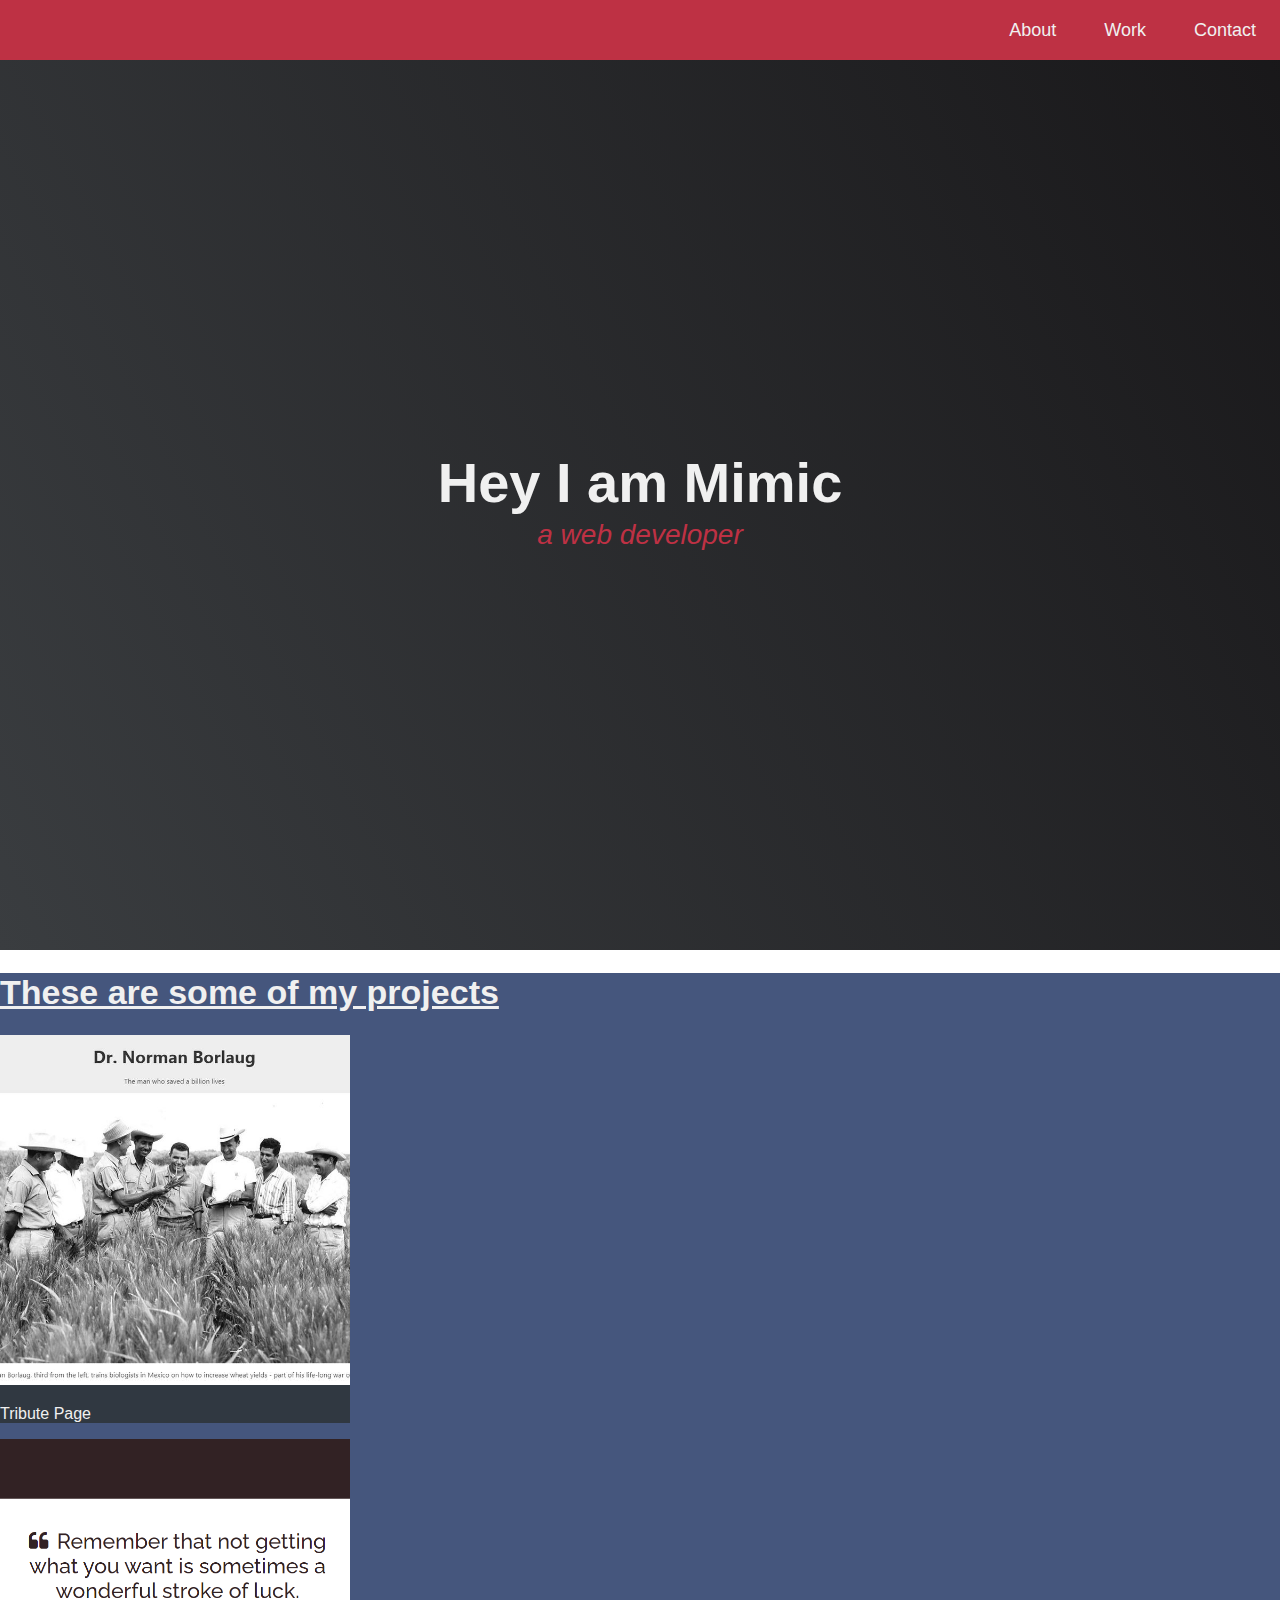
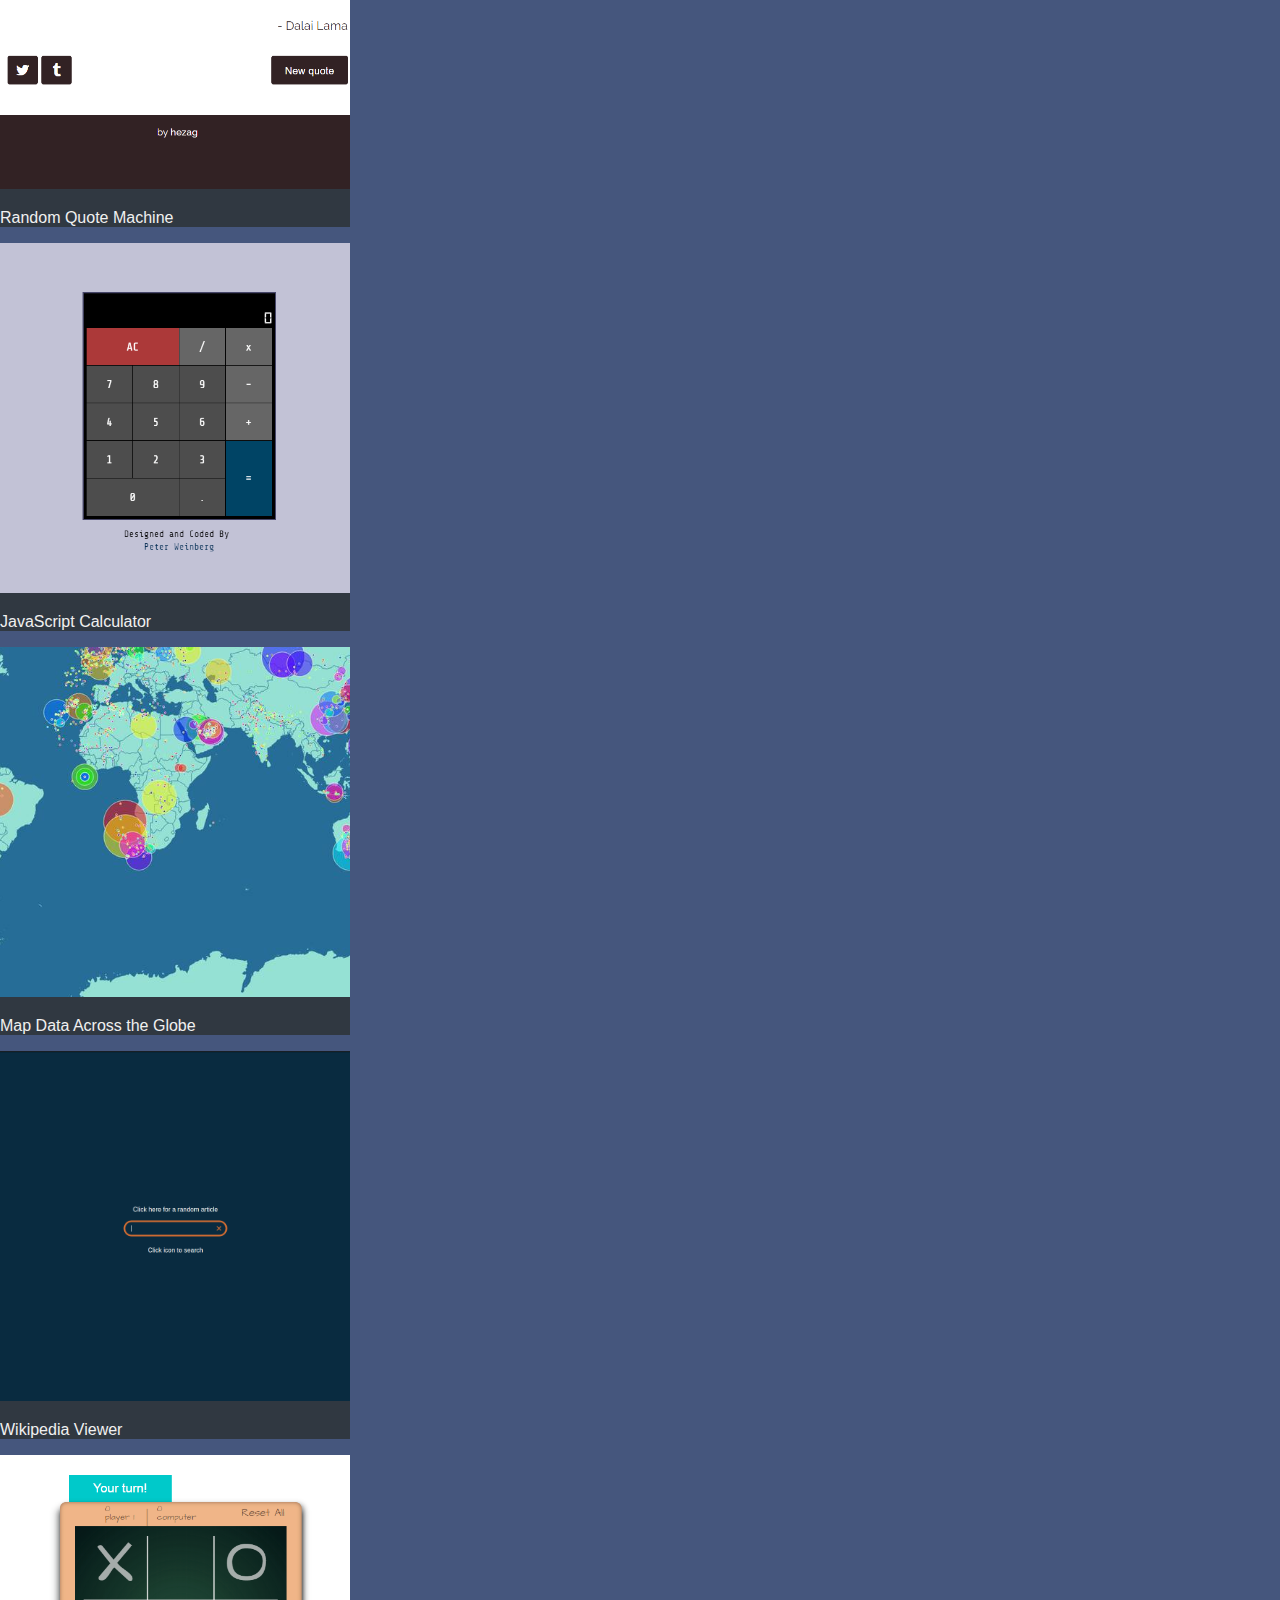
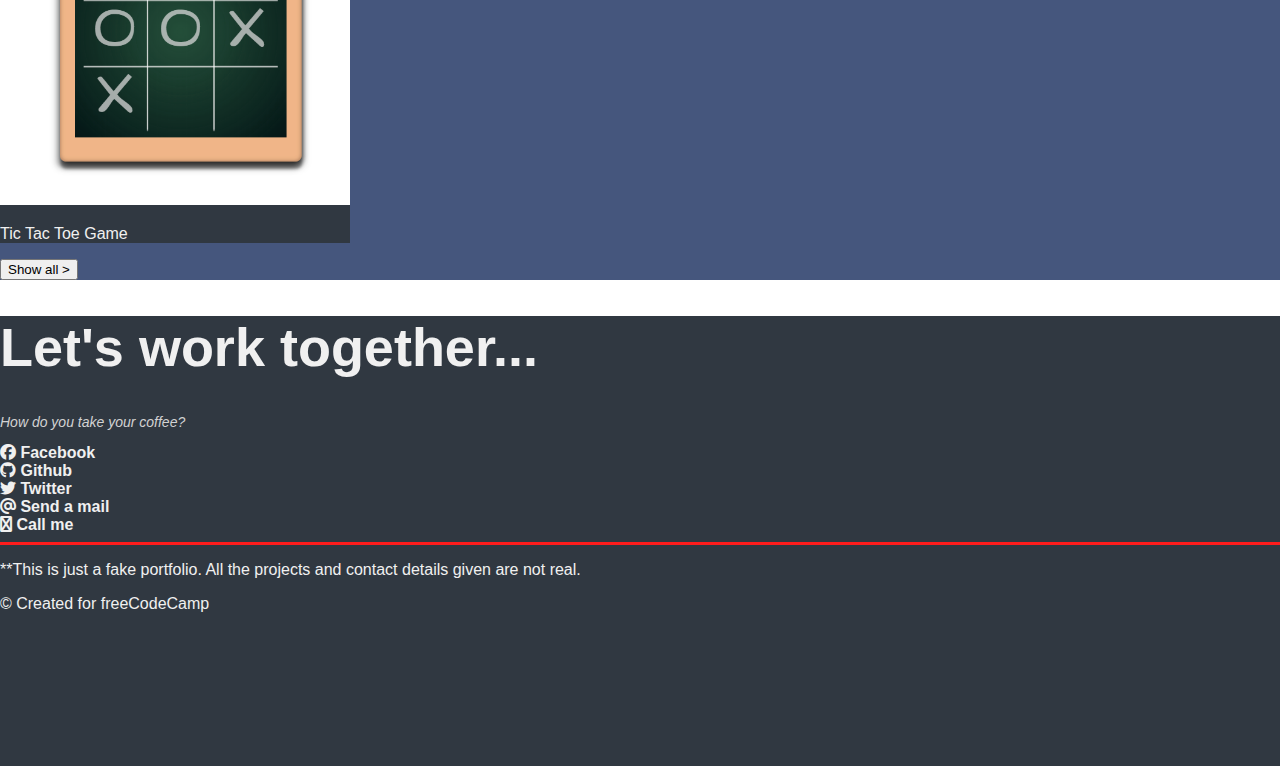
<file: personal-portfolio/index.html>
<!DOCTYPE html>
<html lang="en">
  <head>
    <meta charset="UTF-8" />
    <meta name="viewport" content="width=device-width, initial-scale=1.0" />
    <title>profile portfolio</title>
    <link
      href="https://cdn.jsdelivr.net/npm/bootstrap@5.3.7/dist/css/bootstrap.min.css"
      rel="stylesheet"
      integrity="sha384-LN+7fdVzj6u52u30Kp6M/trliBMCMKTyK833zpbD+pXdCLuTusPj697FH4R/5mcr"
      crossorigin="anonymous"
    />
    <link rel="stylesheet" href="styles.css" />
    <link
      rel="stylesheet"
      href="https://cdnjs.cloudflare.com/ajax/libs/font-awesome/6.7.2/css/all.min.css"
    />
  </head>
  <body>
    <nav id="navbar">
      <ul class="nav-list">
        <li><a href="#welcome-section" class="nav-link">About</a></li>
        <li><a href="#projects" class="nav-link">Work</a></li>
        <li><a href="#portfolio" class="nav-link">Contact</a></li>
      </ul>
    </nav>
    <section id="welcome-section">
      <h1>Hey I am Mimic</h1>
      <p>a web developer</p>
    </section>
    <section id="projects" class="text-center pt-5">
      <div class="container project-sec">
        <h1>These are some of my projects</h1>
        <div class="row gy-5 mt-3">
          <div class="col-md-6 col-lg-4">
            <div class="card project-tile">
              <a href="https://codepen.io/freeCodeCamp/full/zNqgVx">
                <img
                  src="imgs/tribute.jpg"
                  class="card-img-top img-fluid"
                  alt="..."
                />
                <div class="card-body">
                  <p class="card-text">Tribute Page</p>
                </div>
              </a>
            </div>
          </div>
          <div class="col-md-6 col-lg-4">
            <div class="card project-tile">
              <a href="https://codepen.io/freeCodeCamp/full/qRZeGZ">
                <img
                  src="imgs/random-quote-machine.webp"
                  class="card-img-top img-fluid"
                  alt="..."
                />
                <div class="card-body">
                  <p class="card-text">Random Quote Machine</p>
                </div>
              </a>
            </div>
          </div>
          <div class="col-md-6 col-lg-4">
            <div class="card project-tile">
              <a href="https://codepen.io/freeCodeCamp/full/wgGVVX">
                <img
                  src="imgs/calc.webp"
                  class="card-img-top img-fluid"
                  alt="..."
                />
                <div class="card-body">
                  <p class="card-text">JavaScript Calculator</p>
                </div>
              </a>
            </div>
          </div>
          <div class="col-md-6 col-lg-4">
            <div class="card project-tile">
              <a href="https://codepen.io/freeCodeCamp/full/mVEJag">
                <img
                  src="imgs/map.jpg"
                  class="card-img-top img-fluid"
                  alt="..."
                />
                <div class="card-body">
                  <p class="card-text">Map Data Across the Globe</p>
                </div>
              </a>
            </div>
          </div>
          <div class="col-md-6 col-lg-4">
            <div class="card project-tile">
              <a href="https://codepen.io/freeCodeCamp/full/wGqEga">
                <img
                  src="imgs/wiki.webp"
                  class="card-img-top img-fluid"
                  alt="..."
                />
                <div class="card-body">
                  <p class="card-text">Wikipedia Viewer</p>
                </div>
              </a>
            </div>
          </div>
          <div class="col-md-6 col-lg-4">
            <div class="card project-tile">
              <a href="https://codepen.io/freeCodeCamp/full/KzXQgy">
                <img
                  src="imgs/tic-tac-toe.png"
                  class="card-img-top img-fluid"
                  alt="..."
                />
                <div class="card-body">
                  <p class="card-text">Tic Tac Toe Game</p>
                </div>
              </a>
            </div>
          </div>
        </div>
        <button type="button" class="btn btn-dark mt-4 mb-4 pe-4 ps-4">
          Show all >
        </button>
      </div>
    </section>
    <section class="sec4 text-center pt-5" id="portfolio">
      <div class="container profile-sec">
        <h1>Let's work together...</h1>
        <p>How do you take your coffee?</p>
        <div class="row mt-5 profile justify-content-center">
          <div class="col-lg-2 col-md-4">
            <a id="profile-link" href="" target="_blank">
              <i class="fab fa-facebook"></i> Facebook</a
            >
          </div>
          <div class="col-lg-2 col-md-4">
            <a
              id="profile-link"
              href="https://github.com/EbramAyman10"
              target="_blank"
              ><i class="fab fa-github"></i> Github</a
            >
          </div>
          <div class="col-lg-2 col-md-4">
            <i class="fab fa-twitter"></i>
            <a id="profile-link" href="" target="_blank">Twitter</a>
          </div>
          <div class="col-lg-2 col-md-4">
            <i class="fab fa-at"></i
            ><a id="profile-link" href="" target="_blank"> Send a mail</a>
          </div>
          <div class="col-lg-2 col-md-4">
            <i class="fab fa-mobile"></i>
            <a id="profile-link" href="" target="_blank">Call me</a>
          </div>
        </div>
      </div>
      <hr class="line mt-5" />
      <div class="container">
        <div class="row">
          <div class="col-md-12 col-lg-6">
            <p>
              **This is just a fake portfolio. All the projects and contact
              details given are not real.
            </p>
          </div>
          <div class="col-md-12 col-lg-6">© Created for freeCodeCamp</div>
        </div>
      </div>
    </section>
  </body>
</html>
</file>
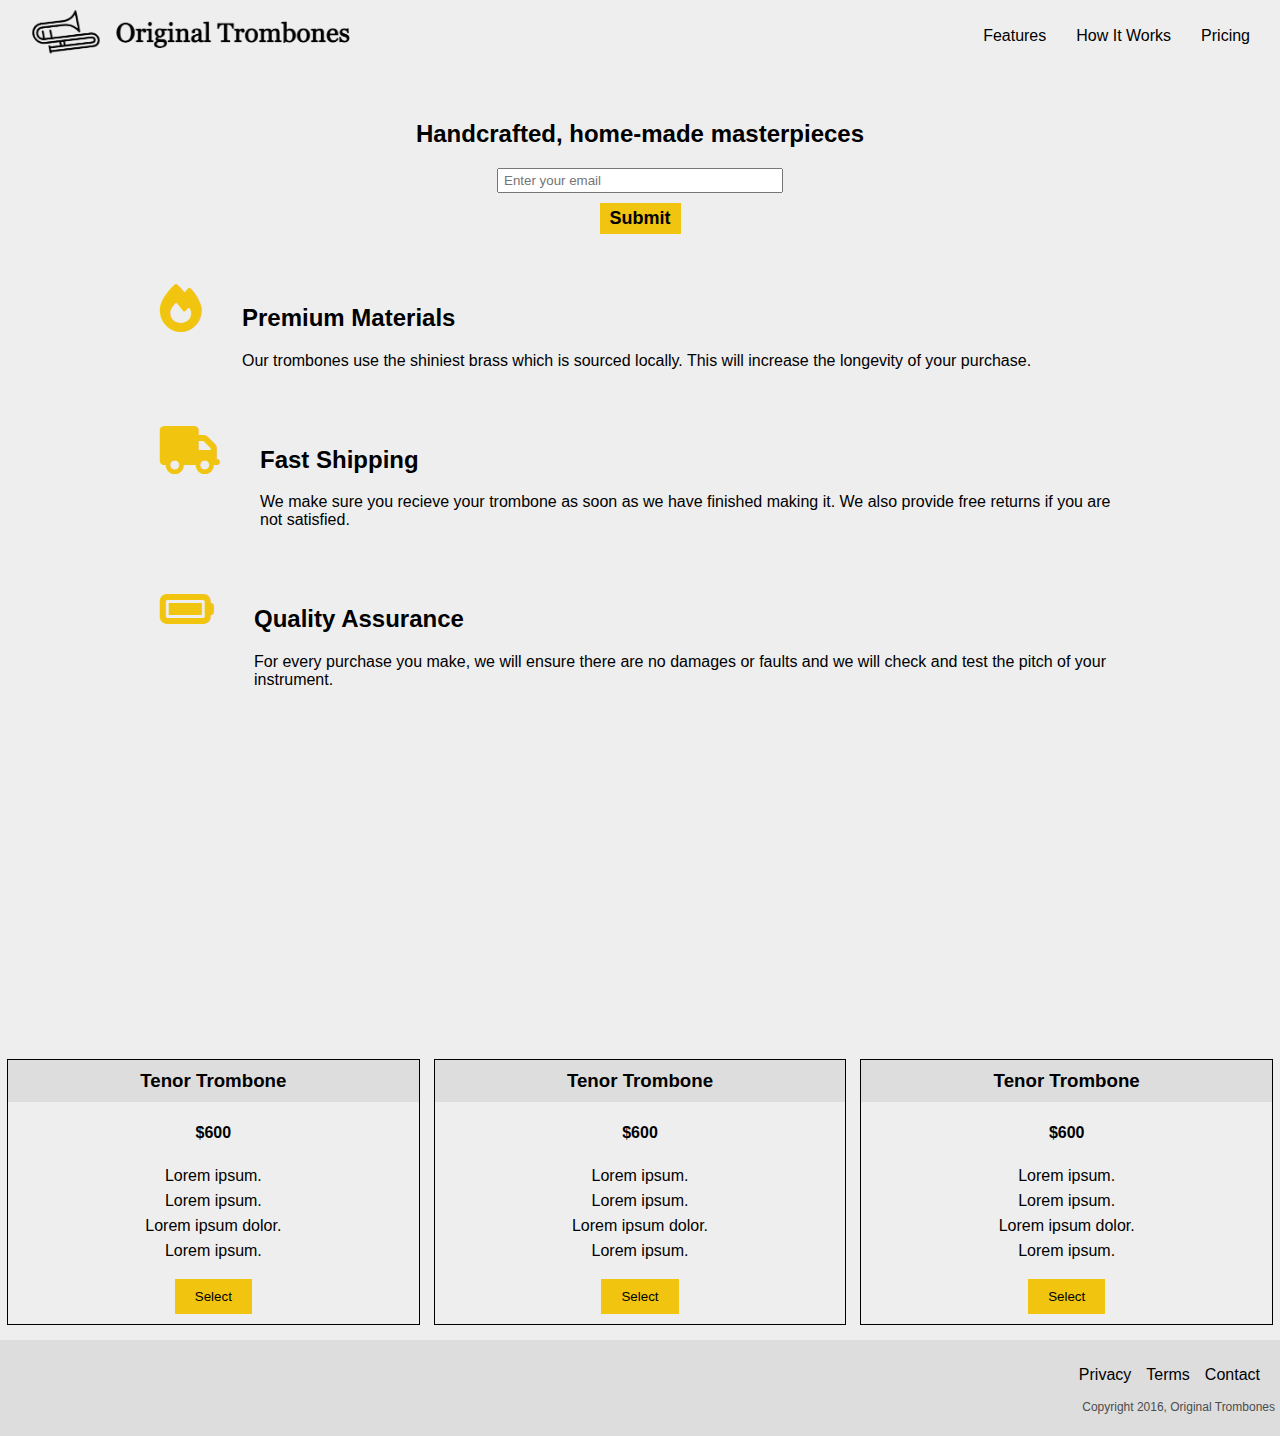
<file: Product Landing/index.html>
<!DOCTYPE html>
<html lang="en">
  <head>
    <meta charset="UTF-8" />
    <meta name="viewport" content="width=device-width, initial-scale=1.0" />
    <title>Product Landing</title>
    <link rel="stylesheet" href="styles.css" />
    <link
      rel="stylesheet"
      href="https://cdnjs.cloudflare.com/ajax/libs/font-awesome/6.7.2/css/all.min.css"
    />
  </head>
  <body>
    <header id="header">
      <div class="logo">
        <img id="header-img" src="img/product-landing-page-logo.webp" alt="" />
      </div>
      <nav id="nav-bar">
        <ul class="nav-list">
          <li><a class="nav-link" href="#Features">Features</a></li>
          <li><a class="nav-link" href="#How">How It Works</a></li>
          <li><a class="nav-link" href="#Pricing">Pricing</a></li>
        </ul>
      </nav>
    </header>
    <div class="section1">
      <h2>Handcrafted, home-made masterpieces</h2>
      <form action="https://www.freecodecamp.com/email-submit" id="form">
        <input
          type="email"
          name="email"
          id="email"
          placeholder="Enter your email"
        />
        <input type="submit" name="submit" id="submit" />
      </form>
    </div>
    <div class="section2" id="Features">
      <div class="Feature">
        <div class="header-logo"><i class="fa fa-3x fa-fire"></i></div>
        <div class="title">
          <h2>Premium Materials</h2>
          <p>
            Our trombones use the shiniest brass which is sourced locally. This
            will increase the longevity of your purchase.
          </p>
        </div>
      </div>
      <div class="Feature">
        <div class="header-logo"><i class="fa fa-3x fa-truck"></i></div>
        <div class="title">
          <h2>Fast Shipping</h2>
          <p>
            We make sure you recieve your trombone as soon as we have finished
            making it. We also provide free returns if you are not satisfied.
          </p>
        </div>
      </div>
      <div class="Feature">
        <div class="header-logo"><i class="fa fa-3x fa-battery-full"></i></div>
        <div class="title">
          <h2>Quality Assurance</h2>
          <p>
            For every purchase you make, we will ensure there are no damages or
            faults and we will check and test the pitch of your instrument.
          </p>
        </div>
      </div>
    </div>
    <div class="section3" id="How">
      <iframe
        id="video"
        src="https://youtu.be/y8Yv4pnO7qc"
        frameborder="0"
        width="620"
        height="315"
      ></iframe>
    </div>
    <div class="section4" id="Pricing">
      <div class="card">
        <div class="card-title"><h3>Tenor Trombone</h3></div>
        <div class="price"><h4>$600</h4></div>
        <div class="list">
          <ul>
            <li class="list-items">Lorem ipsum.</li>
            <li class="list-items">Lorem ipsum.</li>
            <li class="list-items">Lorem ipsum dolor.</li>
            <li class="list-items">Lorem ipsum.</li>
          </ul>
        </div>
        <div class="button"><button>Select</button></div>
      </div>
      <div class="card">
        <div class="card-title"><h3>Tenor Trombone</h3></div>
        <div class="price"><h4>$600</h4></div>
        <div class="list">
          <ul>
            <li class="list-items">Lorem ipsum.</li>
            <li class="list-items">Lorem ipsum.</li>
            <li class="list-items">Lorem ipsum dolor.</li>
            <li class="list-items">Lorem ipsum.</li>
          </ul>
        </div>
        <div class="button"><button>Select</button></div>
      </div>
      <div class="card">
        <div class="card-title"><h3>Tenor Trombone</h3></div>
        <div class="price"><h4>$600</h4></div>
        <div class="list">
          <ul>
            <li class="list-items">Lorem ipsum.</li>
            <li class="list-items">Lorem ipsum.</li>
            <li class="list-items">Lorem ipsum dolor.</li>
            <li class="list-items">Lorem ipsum.</li>
          </ul>
        </div>
        <div class="button"><button>Select</button></div>
      </div>
    </div>
    <footer class="footer">
      <ul>
        <li>Privacy</li>
        <li>Terms</li>
        <li>Contact</li>
      </ul>
      <p>Copyright 2016, Original Trombones</p>
    </footer>
  </body>
</html>
</file>
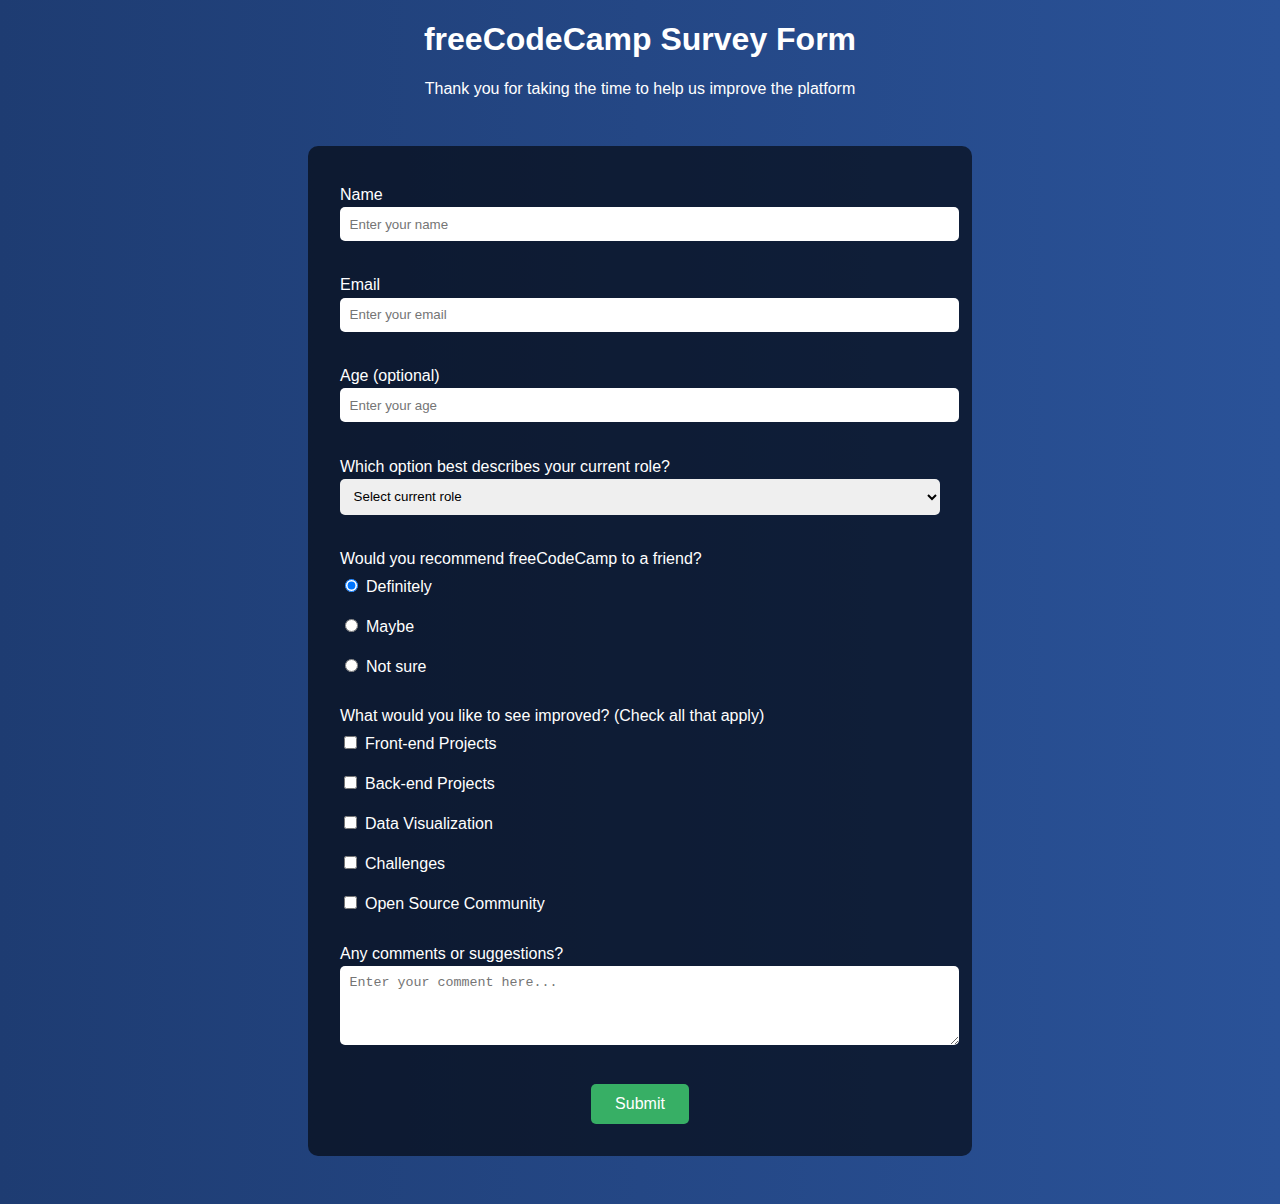
<file: survey form/index.html>
<!DOCTYPE html>
<html lang="en">
  <head>
    <meta charset="UTF-8" />
    <meta name="viewport" content="width=device-width, initial-scale=1.0" />
    <title>Survey</title>
    <link rel="stylesheet" href="index.css" />
  </head>
  <body>
    <h1 id="title">freeCodeCamp Survey Form</h1>
    <p id="description">
      Thank you for taking the time to help us improve the platform
    </p>

    <form id="survey-form">
      <div class="form-group">
        <label id="name-label" for="name">Name</label>
        <input
          type="text"
          id="name"
          name="name"
          placeholder="Enter your name"
          required
        />
      </div>

      <div class="form-group">
        <label id="email-label" for="email">Email</label>
        <input
          type="email"
          id="email"
          name="email"
          placeholder="Enter your email"
          required
        />
      </div>

      <div class="form-group">
        <label id="number-label" for="number">Age (optional)</label>
        <input
          type="number"
          id="number"
          name="age"
          min="10"
          max="99"
          placeholder="Enter your age"
        />
      </div>

      <div class="form-group">
        <label for="dropdown"
          >Which option best describes your current role?</label
        >
        <select id="dropdown" name="role" required>
          <option disabled selected value>Select current role</option>
          <option value="student">Student</option>
          <option value="job">Full Time Job</option>
          <option value="learner">Full Time Learner</option>
          <option value="preferNo">Prefer not to say</option>
          <option value="other">Other</option>
        </select>
      </div>

      <div class="form-group">
        <label>Would you recommend freeCodeCamp to a friend?</label>
        <label
          ><input
            type="radio"
            name="recommend"
            value="definitely"
            checked
          />Definitely</label
        >
        <label
          ><input type="radio" name="recommend" value="maybe" />Maybe</label
        >
        <label
          ><input type="radio" name="recommend" value="notSure" />Not
          sure</label
        >
      </div>

      <div class="form-group">
        <label
          >What would you like to see improved? (Check all that apply)</label
        >
        <label
          ><input type="checkbox" name="improve" value="front-end" />Front-end
          Projects</label
        >
        <label
          ><input type="checkbox" name="improve" value="back-end" />Back-end
          Projects</label
        >
        <label
          ><input type="checkbox" name="improve" value="data-viz" />Data
          Visualization</label
        >
        <label
          ><input
            type="checkbox"
            name="improve"
            value="challenges"
          />Challenges</label
        >
        <label
          ><input type="checkbox" name="improve" value="open-source" />Open
          Source Community</label
        >
      </div>

      <div class="form-group">
        <label for="comments">Any comments or suggestions?</label>
        <textarea
          id="comments"
          name="comment"
          rows="4"
          placeholder="Enter your comment here..."
        ></textarea>
      </div>

      <button type="submit" id="submit">Submit</button>
    </form>
  </body>
</html>
</file>
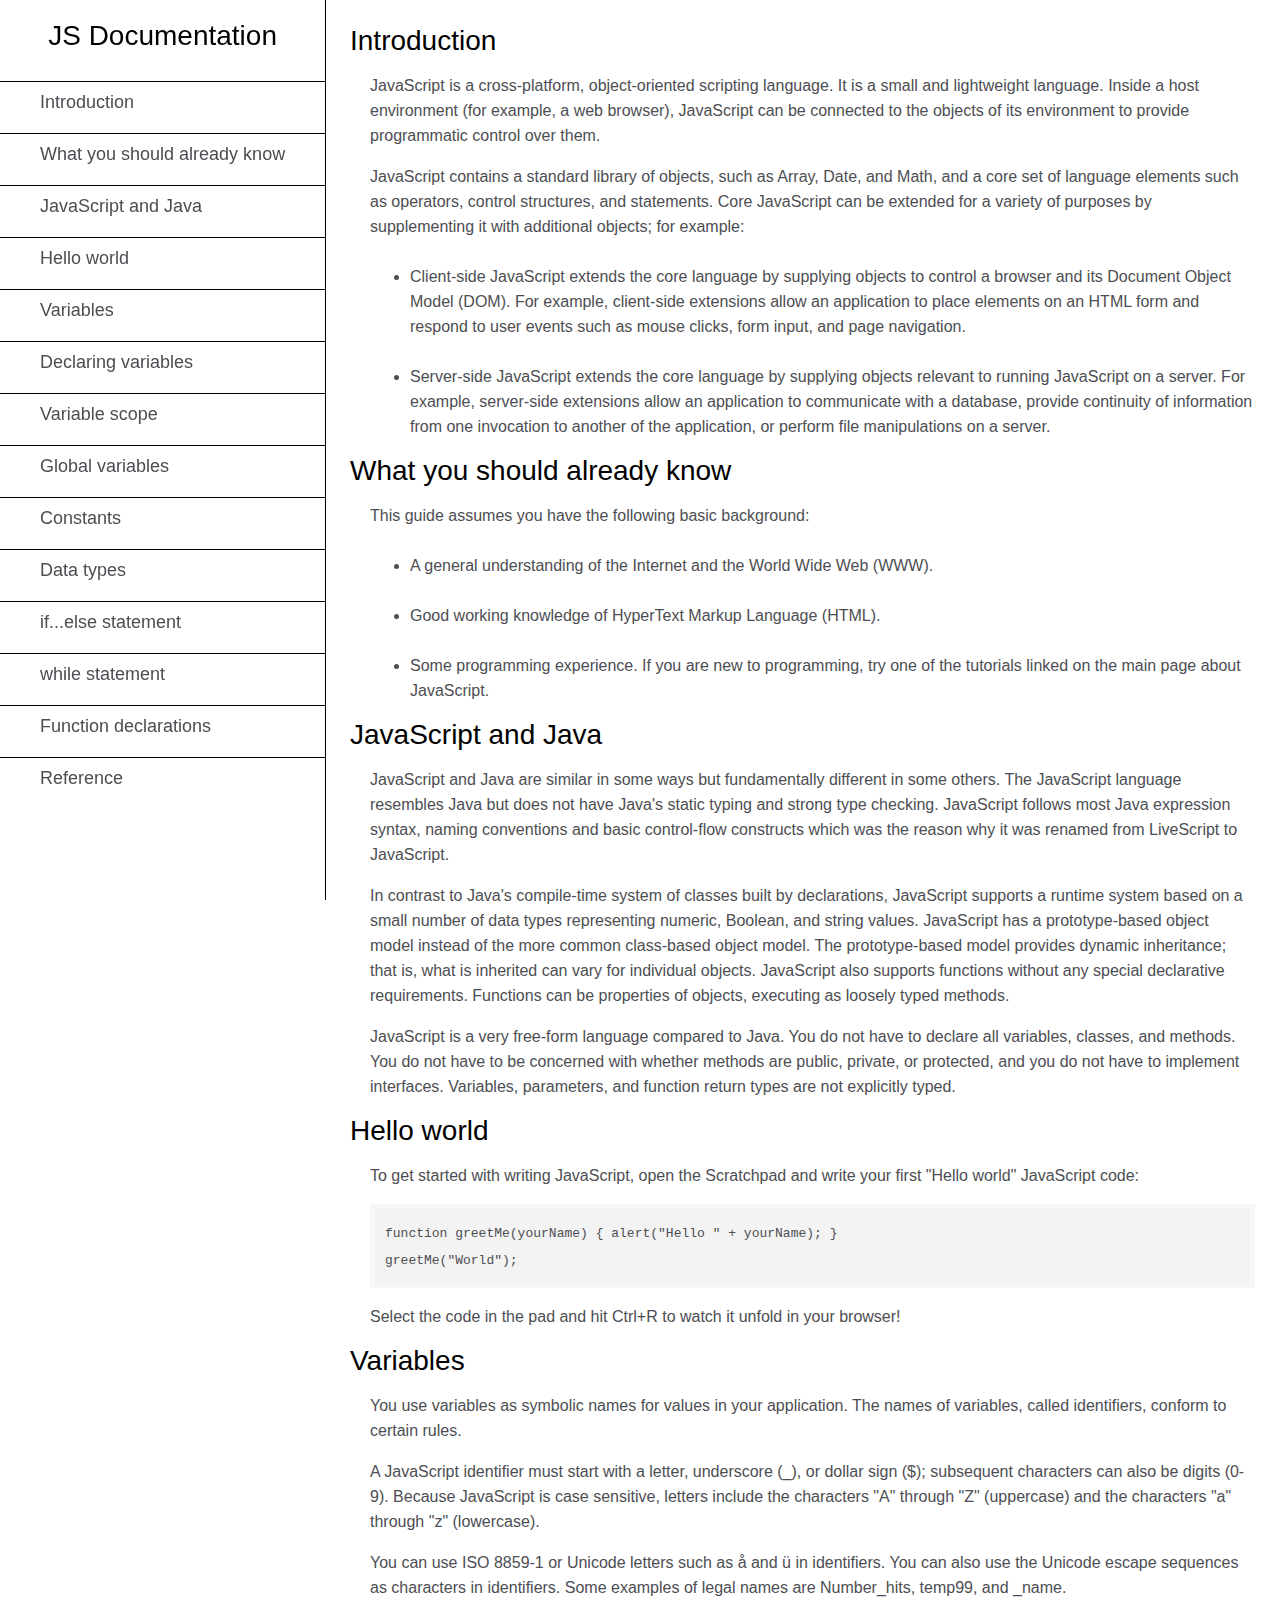
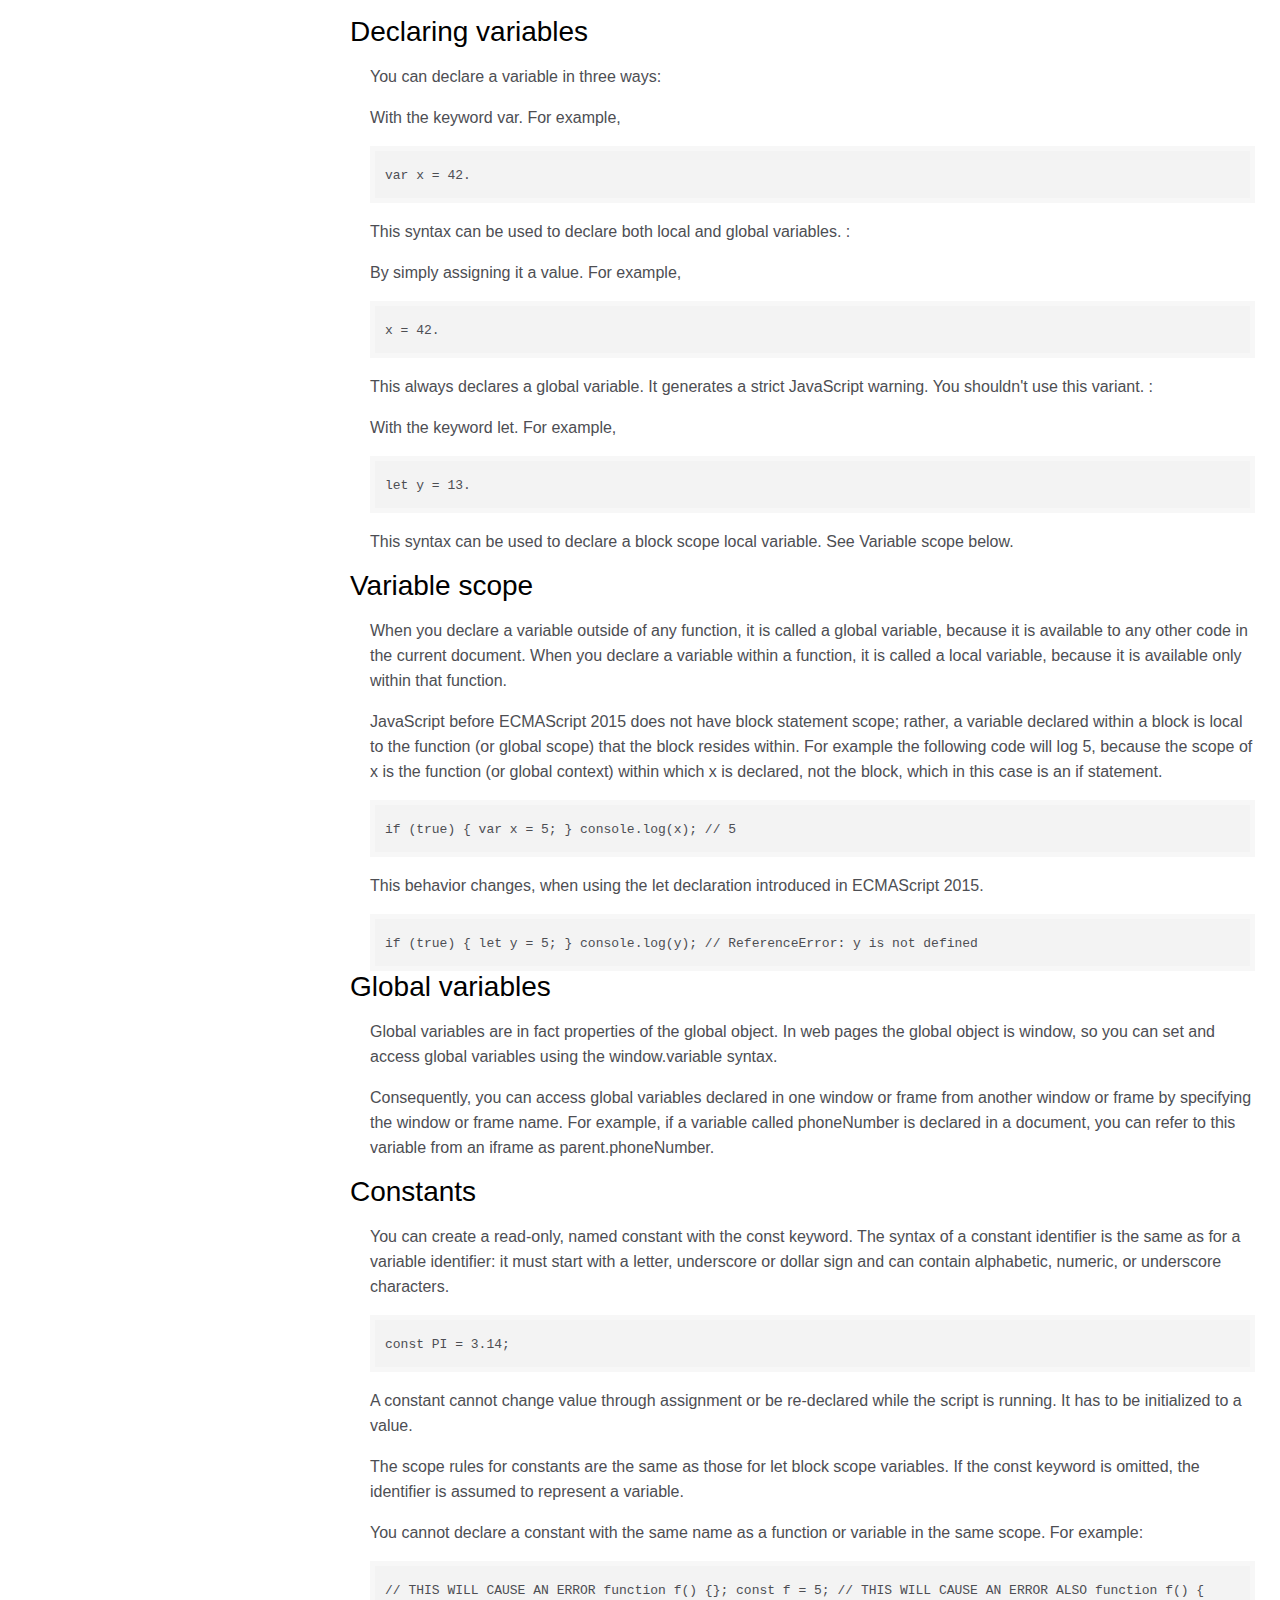
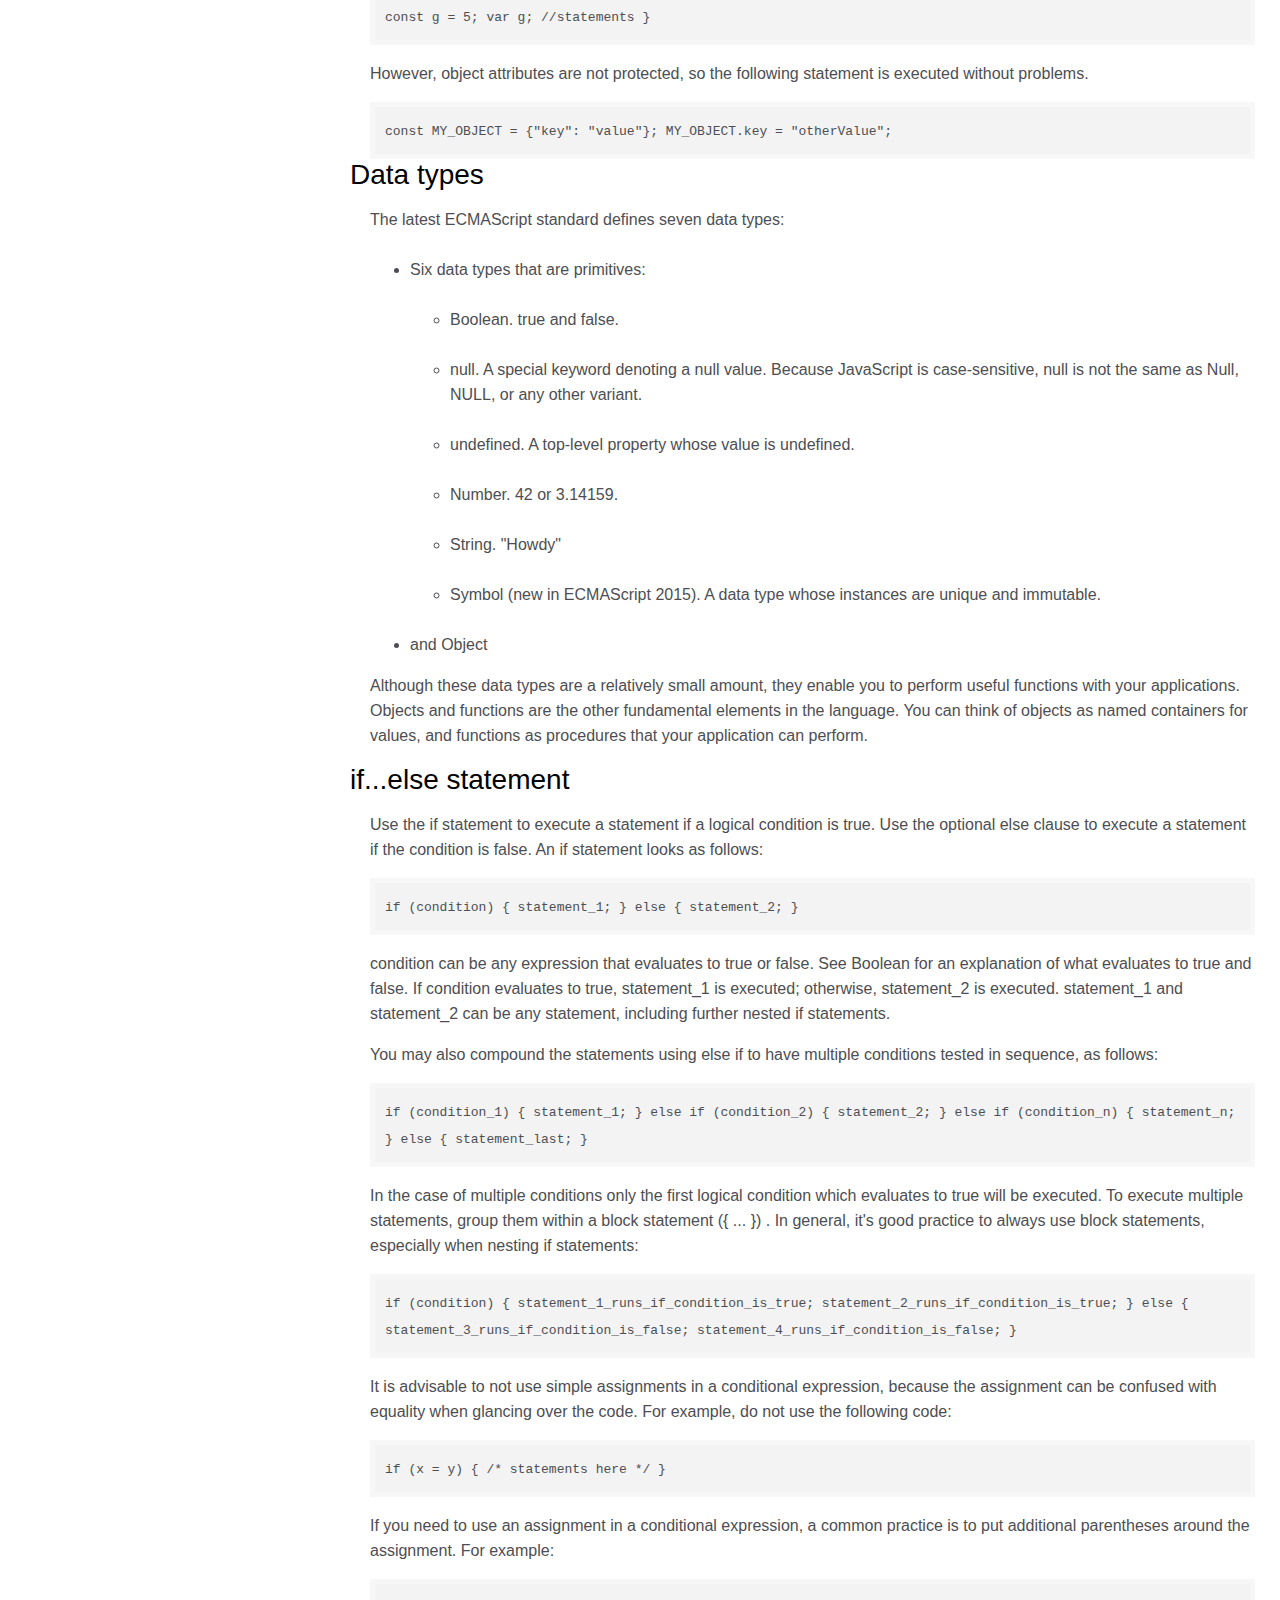
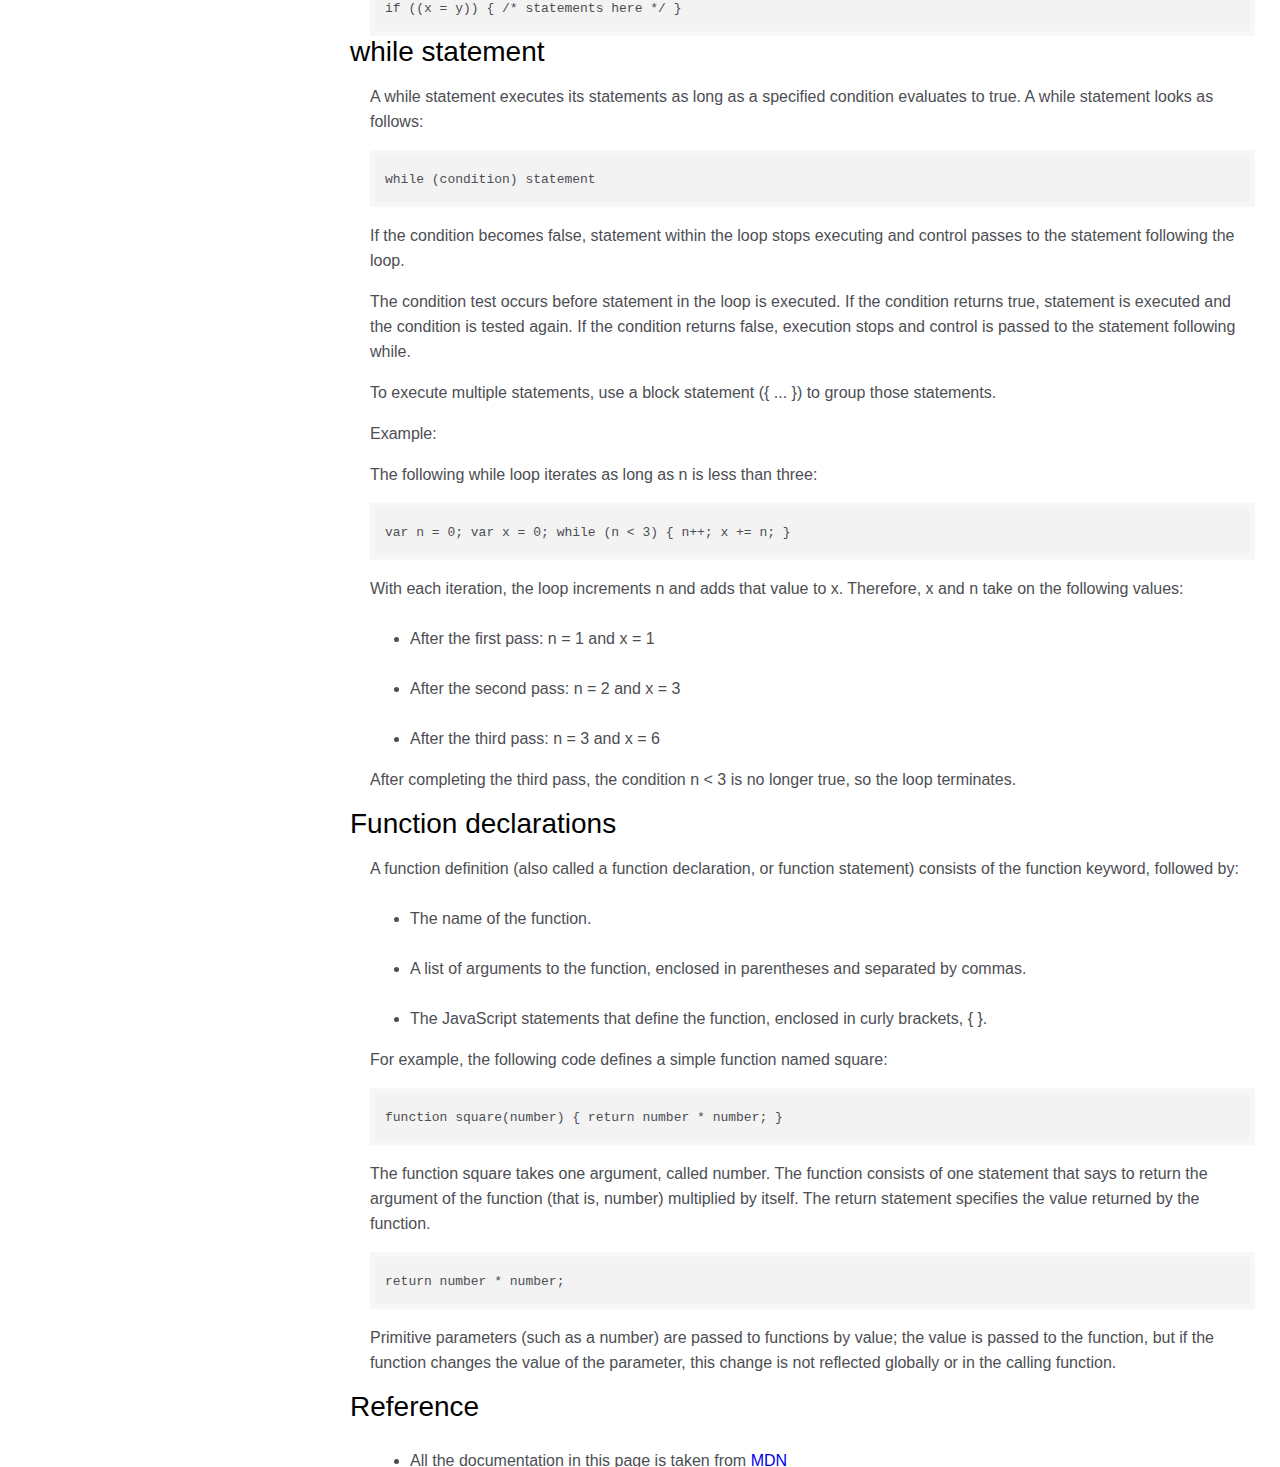
<file: Technical documentation/index.html>
<!DOCTYPE html>
<html lang="en">
  <head>
    <meta charset="UTF-8" />
    <meta name="viewport" content="width=device-width, initial-scale=1.0" />
    <title>Technical documentation</title>
    <link rel="stylesheet" href="styles.css" />
  </head>
  <body>
    <nav id="navbar">
      <header>JS Documentation</header>
      <ul>
        <li><a class="nav-link" href="#Introduction">Introduction</a></li>
        <li>
          <a class="nav-link" href="#What_you_should_already_know"
            >What you should already know</a
          >
        </li>
        <li>
          <a class="nav-link" href="#JavaScript_and_Java"
            >JavaScript and Java</a
          >
        </li>
        <li><a class="nav-link" href="#Hello_world">Hello world</a></li>
        <li><a class="nav-link" href="#Variables">Variables</a></li>
        <li>
          <a class="nav-link" href="#Declaring_variables"
            >Declaring variables</a
          >
        </li>
        <li><a class="nav-link" href="#Variable_scope">Variable scope</a></li>
        <li>
          <a class="nav-link" href="#Global_variables">Global variables</a>
        </li>
        <li><a class="nav-link" href="#Constants">Constants</a></li>
        <li><a class="nav-link" href="#Data_types">Data types</a></li>
        <li>
          <a class="nav-link" href="#if...else_statement"
            >if...else statement</a
          >
        </li>
        <li><a class="nav-link" href="#while_statement">while statement</a></li>
        <li>
          <a class="nav-link" href="#Function_declarations"
            >Function declarations</a
          >
        </li>
        <li><a class="nav-link" href="#Reference">Reference</a></li>
      </ul>
    </nav>
    <main id="main-doc">
      <section class="main-section" id="Introduction">
        <header>Introduction</header>
        <article>
          <p>
            JavaScript is a cross-platform, object-oriented scripting language.
            It is a small and lightweight language. Inside a host environment
            (for example, a web browser), JavaScript can be connected to the
            objects of its environment to provide programmatic control over
            them.
          </p>
          <p>
            JavaScript contains a standard library of objects, such as Array,
            Date, and Math, and a core set of language elements such as
            operators, control structures, and statements. Core JavaScript can
            be extended for a variety of purposes by supplementing it with
            additional objects; for example:
          </p>
          <ul>
            <li>
              Client-side JavaScript extends the core language by supplying
              objects to control a browser and its Document Object Model (DOM).
              For example, client-side extensions allow an application to place
              elements on an HTML form and respond to user events such as mouse
              clicks, form input, and page navigation.
            </li>
            <li>
              Server-side JavaScript extends the core language by supplying
              objects relevant to running JavaScript on a server. For example,
              server-side extensions allow an application to communicate with a
              database, provide continuity of information from one invocation to
              another of the application, or perform file manipulations on a
              server.
            </li>
          </ul>
        </article>
      </section>
      <section class="main-section" id="What_you_should_already_know">
        <header>What you should already know</header>
        <article>
          <p>This guide assumes you have the following basic background:</p>
          <ul>
            <li>
              A general understanding of the Internet and the World Wide Web
              (WWW).
            </li>
            <li>Good working knowledge of HyperText Markup Language (HTML).</li>
            <li>
              Some programming experience. If you are new to programming, try
              one of the tutorials linked on the main page about JavaScript.
            </li>
          </ul>
        </article>
      </section>
      <section class="main-section" id="JavaScript_and_Java">
        <header>JavaScript and Java</header>
        <article>
          <p>
            JavaScript and Java are similar in some ways but fundamentally
            different in some others. The JavaScript language resembles Java but
            does not have Java's static typing and strong type checking.
            JavaScript follows most Java expression syntax, naming conventions
            and basic control-flow constructs which was the reason why it was
            renamed from LiveScript to JavaScript.
          </p>
          <p>
            In contrast to Java's compile-time system of classes built by
            declarations, JavaScript supports a runtime system based on a small
            number of data types representing numeric, Boolean, and string
            values. JavaScript has a prototype-based object model instead of the
            more common class-based object model. The prototype-based model
            provides dynamic inheritance; that is, what is inherited can vary
            for individual objects. JavaScript also supports functions without
            any special declarative requirements. Functions can be properties of
            objects, executing as loosely typed methods.
          </p>
          <p>
            JavaScript is a very free-form language compared to Java. You do not
            have to declare all variables, classes, and methods. You do not have
            to be concerned with whether methods are public, private, or
            protected, and you do not have to implement interfaces. Variables,
            parameters, and function return types are not explicitly typed.
          </p>
        </article>
      </section>
      <section class="main-section" id="Hello_world">
        <header>Hello world</header>
        <article>
          <p>
            To get started with writing JavaScript, open the Scratchpad and
            write your first "Hello world" JavaScript code:
          </p>
          <div class="code">
            <code
              >function greetMe(yourName) { alert("Hello " + yourName); }
              <br />
              greetMe("World");
            </code>
          </div>
          <p>
            Select the code in the pad and hit Ctrl+R to watch it unfold in your
            browser!
          </p>
        </article>
      </section>
      <section class="main-section" id="Variables">
        <header>Variables</header>
        <article>
          <p>
            You use variables as symbolic names for values in your application.
            The names of variables, called identifiers, conform to certain
            rules.
          </p>
          <p>
            A JavaScript identifier must start with a letter, underscore (_), or
            dollar sign ($); subsequent characters can also be digits (0-9).
            Because JavaScript is case sensitive, letters include the characters
            "A" through "Z" (uppercase) and the characters "a" through "z"
            (lowercase).
          </p>
          <p>
            You can use ISO 8859-1 or Unicode letters such as å and ü in
            identifiers. You can also use the Unicode escape sequences as
            characters in identifiers. Some examples of legal names are
            Number_hits, temp99, and _name.
          </p>
        </article>
      </section>
      <section class="main-section" id="Declaring_variables">
        <header>Declaring variables</header>
        <article>
          <p>You can declare a variable in three ways:</p>
          <p>With the keyword var. For example,</p>
          <div class="code">
            <code>var x = 42. </code>
          </div>
          <p>
            This syntax can be used to declare both local and global variables.
            :
          </p>
          <p>By simply assigning it a value. For example,</p>
          <div class="code">
            <code>x = 42. </code>
          </div>
          <p>
            This always declares a global variable. It generates a strict
            JavaScript warning. You shouldn't use this variant. :
          </p>
          <p>With the keyword let. For example,</p>
          <div class="code">
            <code>let y = 13. </code>
          </div>
          <p>
            This syntax can be used to declare a block scope local variable. See
            Variable scope below.
          </p>
        </article>
      </section>
      <section class="main-section" id="Variable_scope">
        <header>Variable scope</header>
        <article>
          <p>
            When you declare a variable outside of any function, it is called a
            global variable, because it is available to any other code in the
            current document. When you declare a variable within a function, it
            is called a local variable, because it is available only within that
            function.
          </p>
          <p>
            JavaScript before ECMAScript 2015 does not have block statement
            scope; rather, a variable declared within a block is local to the
            function (or global scope) that the block resides within. For
            example the following code will log 5, because the scope of x is the
            function (or global context) within which x is declared, not the
            block, which in this case is an if statement.
          </p>
          <div class="code">
            <code>if (true) { var x = 5; } console.log(x); // 5 </code>
          </div>
          <p>
            This behavior changes, when using the let declaration introduced in
            ECMAScript 2015.
          </p>
          <div class="code">
            <code>
              if (true) { let y = 5; } console.log(y); // ReferenceError: y is
              not defined
            </code>
          </div>
        </article>
      </section>
      <section class="main-section" id="Global_variables">
        <header>Global variables</header>
        <article>
          <p>
            Global variables are in fact properties of the global object. In web
            pages the global object is window, so you can set and access global
            variables using the window.variable syntax.
          </p>
          <p>
            Consequently, you can access global variables declared in one window
            or frame from another window or frame by specifying the window or
            frame name. For example, if a variable called phoneNumber is
            declared in a document, you can refer to this variable from an
            iframe as parent.phoneNumber.
          </p>
        </article>
      </section>
      <section class="main-section" id="Constants">
        <header>Constants</header>
        <article>
          <p>
            You can create a read-only, named constant with the const keyword.
            The syntax of a constant identifier is the same as for a variable
            identifier: it must start with a letter, underscore or dollar sign
            and can contain alphabetic, numeric, or underscore characters.
          </p>
          <div class="code">
            <code> const PI = 3.14; </code>
          </div>
          <p>
            A constant cannot change value through assignment or be re-declared
            while the script is running. It has to be initialized to a value.
          </p>
          <p>
            The scope rules for constants are the same as those for let block
            scope variables. If the const keyword is omitted, the identifier is
            assumed to represent a variable.
          </p>
          <p>
            You cannot declare a constant with the same name as a function or
            variable in the same scope. For example:
          </p>
          <div class="code">
            <code
              >// THIS WILL CAUSE AN ERROR function f() {}; const f = 5; // THIS
              WILL CAUSE AN ERROR ALSO function f() { const g = 5; var g;
              //statements }</code
            >
          </div>
          <p>
            However, object attributes are not protected, so the following
            statement is executed without problems.
          </p>
          <div class="code">
            <code
              >const MY_OBJECT = {"key": "value"}; MY_OBJECT.key =
              "otherValue";</code
            >
          </div>
        </article>
      </section>
      <section class="main-section" id="Data_types">
        <header>Data types</header>
        <article>
          <p>The latest ECMAScript standard defines seven data types:</p>
          <ul>
            <li>
              Six data types that are primitives:
              <ul>
                <li>Boolean. true and false.</li>
                <li>
                  null. A special keyword denoting a null value. Because
                  JavaScript is case-sensitive, null is not the same as Null,
                  NULL, or any other variant.
                </li>
                <li>
                  undefined. A top-level property whose value is undefined.
                </li>
                <li>Number. 42 or 3.14159.</li>
                <li>String. "Howdy"</li>
                <li>
                  Symbol (new in ECMAScript 2015). A data type whose instances
                  are unique and immutable.
                </li>
              </ul>
            </li>
            <li>and Object</li>
          </ul>
          <p>
            Although these data types are a relatively small amount, they enable
            you to perform useful functions with your applications. Objects and
            functions are the other fundamental elements in the language. You
            can think of objects as named containers for values, and functions
            as procedures that your application can perform.
          </p>
        </article>
      </section>
      <section class="main-section" id="if...else_statement">
        <header>if...else statement</header>
        <article>
          <p>
            Use the if statement to execute a statement if a logical condition
            is true. Use the optional else clause to execute a statement if the
            condition is false. An if statement looks as follows:
          </p>
          <div class="code">
            <code>if (condition) { statement_1; } else { statement_2; } </code>
          </div>
          <p>
            condition can be any expression that evaluates to true or false. See
            Boolean for an explanation of what evaluates to true and false. If
            condition evaluates to true, statement_1 is executed; otherwise,
            statement_2 is executed. statement_1 and statement_2 can be any
            statement, including further nested if statements.
          </p>
          <p>
            You may also compound the statements using else if to have multiple
            conditions tested in sequence, as follows:
          </p>
          <div class="code">
            <code
              >if (condition_1) { statement_1; } else if (condition_2) {
              statement_2; } else if (condition_n) { statement_n; } else {
              statement_last; }</code
            >
          </div>
          <p>
            In the case of multiple conditions only the first logical condition
            which evaluates to true will be executed. To execute multiple
            statements, group them within a block statement ({ ... }) . In
            general, it's good practice to always use block statements,
            especially when nesting if statements:
          </p>
          <div class="code">
            <code
              >if (condition) { statement_1_runs_if_condition_is_true;
              statement_2_runs_if_condition_is_true; } else {
              statement_3_runs_if_condition_is_false;
              statement_4_runs_if_condition_is_false; }</code
            >
          </div>
          <p>
            It is advisable to not use simple assignments in a conditional
            expression, because the assignment can be confused with equality
            when glancing over the code. For example, do not use the following
            code:
          </p>
          <div class="code">
            <code>if (x = y) { /* statements here */ } </code>
          </div>
          <p>
            If you need to use an assignment in a conditional expression, a
            common practice is to put additional parentheses around the
            assignment. For example:
          </p>
          <div class="code">
            <code>if ((x = y)) { /* statements here */ } </code>
          </div>
        </article>
      </section>
      <section class="main-section" id="while_statement">
        <header>while statement</header>
        <article>
          <p>
            A while statement executes its statements as long as a specified
            condition evaluates to true. A while statement looks as follows:
          </p>
          <div class="code">
            <code>while (condition) statement </code>
          </div>
          <p>
            If the condition becomes false, statement within the loop stops
            executing and control passes to the statement following the loop.
          </p>
          <p>
            The condition test occurs before statement in the loop is executed.
            If the condition returns true, statement is executed and the
            condition is tested again. If the condition returns false, execution
            stops and control is passed to the statement following while.
          </p>
          <p>
            To execute multiple statements, use a block statement ({ ... }) to
            group those statements.
          </p>
          <p>Example:</p>
          <p>
            The following while loop iterates as long as n is less than three:
          </p>
          <div class="code">
            <code>var n = 0; var x = 0; while (n < 3) { n++; x += n; } </code>
          </div>
          <p>
            With each iteration, the loop increments n and adds that value to x.
            Therefore, x and n take on the following values:
          </p>
          <ul>
            <li>After the first pass: n = 1 and x = 1</li>
            <li>After the second pass: n = 2 and x = 3</li>
            <li>After the third pass: n = 3 and x = 6</li>
          </ul>
          <p>
            After completing the third pass, the condition n < 3 is no longer
            true, so the loop terminates.
          </p>
        </article>
      </section>
      <section class="main-section" id="Function_declarations">
        <header>Function declarations</header>
        <article>
          <p>
            A function definition (also called a function declaration, or
            function statement) consists of the function keyword, followed by:
          </p>
          <ul>
            <li>The name of the function.</li>
            <li>
              A list of arguments to the function, enclosed in parentheses and
              separated by commas.
            </li>
            <li>
              The JavaScript statements that define the function, enclosed in
              curly brackets, { }.
            </li>
          </ul>
          <p>
            For example, the following code defines a simple function named
            square:
          </p>
          <div class="code">
            <code> function square(number) { return number * number; } </code>
          </div>
          <p>
            The function square takes one argument, called number. The function
            consists of one statement that says to return the argument of the
            function (that is, number) multiplied by itself. The return
            statement specifies the value returned by the function.
          </p>
          <div class="code"><code> return number * number; </code></div>
          <p>
            Primitive parameters (such as a number) are passed to functions by
            value; the value is passed to the function, but if the function
            changes the value of the parameter, this change is not reflected
            globally or in the calling function.
          </p>
        </article>
      </section>
      <section class="main-section" id="Reference">
        <header>Reference</header>
        <article>
          <ul>
            <li>
              All the documentation in this page is taken from
              <a
                href="https://developer.mozilla.org/en-US/docs/Web/JavaScript/Guide"
                >MDN</a
              >
            </li>
          </ul>
        </article>
      </section>
    </main>
  </body>
</html>
</file>
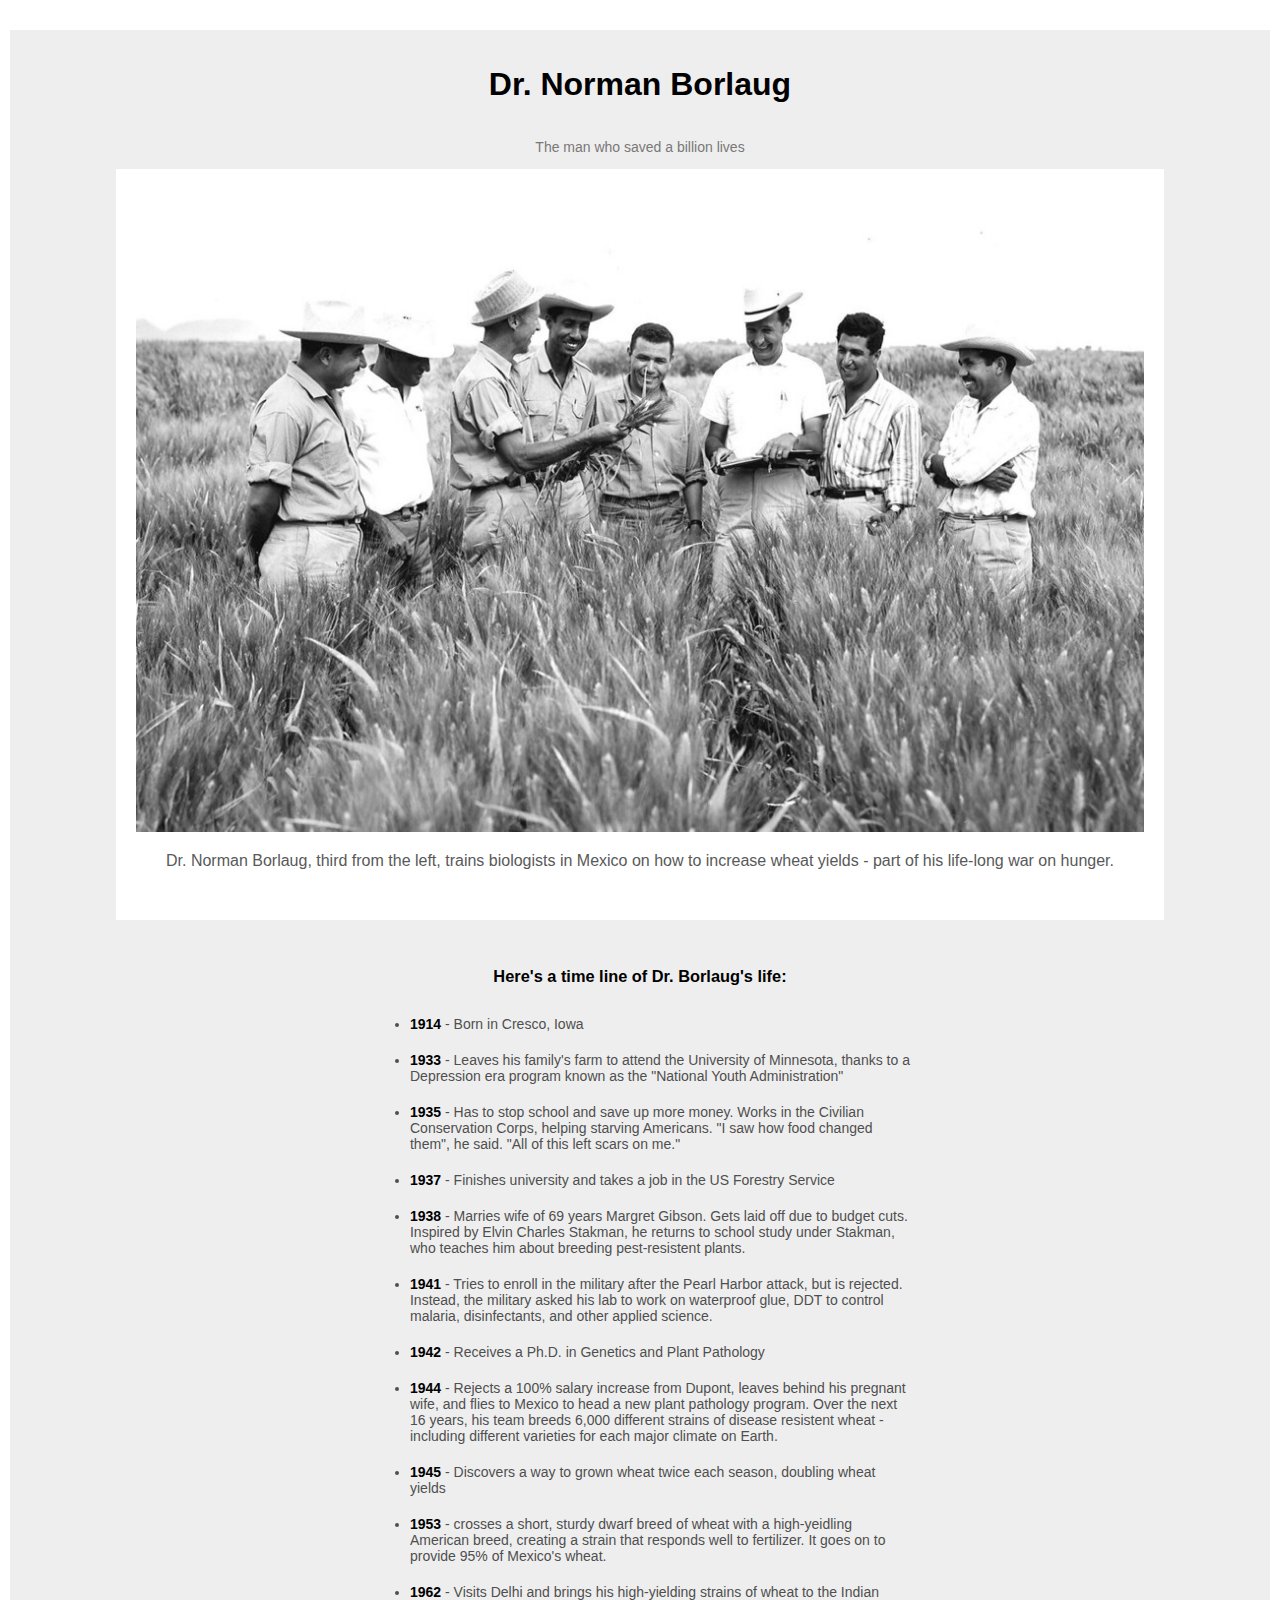
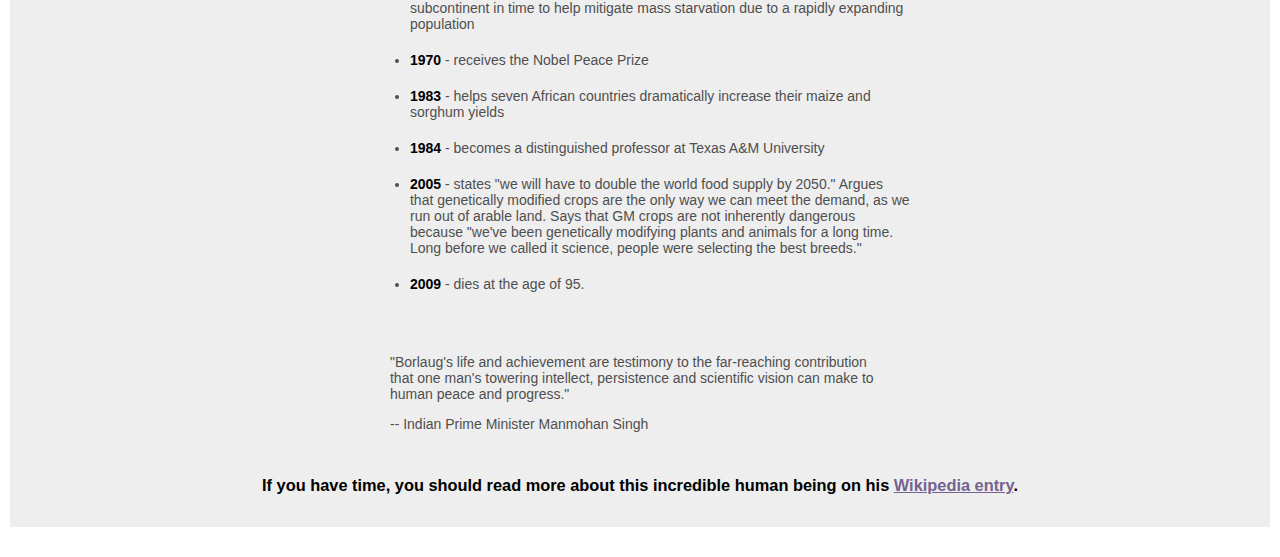
<file: tribute page/index.html>
<!DOCTYPE html>
<html lang="en">
  <head>
    <meta charset="UTF-8" />
    <meta name="viewport" content="width=device-width, initial-scale=1.0" />
    <title>tribute page</title>
    <link rel="stylesheet" href="index.css" />
  </head>
  <body>
    <main id="main">
      <h1 id="title">Dr. Norman Borlaug</h1>
      <p id="description">The man who saved a billion lives</p>
      <div id="img-div">
        <img id="image" src="imgs/tribute-page-main-image.jpg" alt="" />
        <div id="img-caption">
          Dr. Norman Borlaug, third from the left, trains biologists in Mexico
          on how to increase wheat yields - part of his life-long war on hunger.
        </div>
      </div>
      <div id="tribute-info">
        <h3>Here's a time line of Dr. Borlaug's life:</h3>
        <ul>
          <li><strong>1914</strong> - Born in Cresco, Iowa</li>
          <li>
            <strong>1933</strong> - Leaves his family's farm to attend the
            University of Minnesota, thanks to a Depression era program known as
            the "National Youth Administration"
          </li>
          <li>
            <strong>1935</strong> - Has to stop school and save up more money.
            Works in the Civilian Conservation Corps, helping starving
            Americans. "I saw how food changed them", he said. "All of this left
            scars on me."
          </li>
          <li>
            <strong>1937</strong> - Finishes university and takes a job in the
            US Forestry Service
          </li>
          <li>
            <strong>1938</strong> - Marries wife of 69 years Margret Gibson.
            Gets laid off due to budget cuts. Inspired by Elvin Charles Stakman,
            he returns to school study under Stakman, who teaches him about
            breeding pest-resistent plants.
          </li>
          <li>
            <strong>1941</strong> - Tries to enroll in the military after the
            Pearl Harbor attack, but is rejected. Instead, the military asked
            his lab to work on waterproof glue, DDT to control malaria,
            disinfectants, and other applied science.
          </li>
          <li>
            <strong>1942</strong> - Receives a Ph.D. in Genetics and Plant
            Pathology
          </li>
          <li>
            <strong>1944</strong> - Rejects a 100% salary increase from Dupont,
            leaves behind his pregnant wife, and flies to Mexico to head a new
            plant pathology program. Over the next 16 years, his team breeds
            6,000 different strains of disease resistent wheat - including
            different varieties for each major climate on Earth.
          </li>
          <li>
            <strong>1945</strong> - Discovers a way to grown wheat twice each
            season, doubling wheat yields
          </li>
          <li>
            <strong>1953</strong> - crosses a short, sturdy dwarf breed of wheat
            with a high-yeidling American breed, creating a strain that responds
            well to fertilizer. It goes on to provide 95% of Mexico's wheat.
          </li>
          <li>
            <strong>1962</strong> - Visits Delhi and brings his high-yielding
            strains of wheat to the Indian subcontinent in time to help mitigate
            mass starvation due to a rapidly expanding population
          </li>
          <li><strong>1970</strong> - receives the Nobel Peace Prize</li>
          <li>
            <strong>1983</strong> - helps seven African countries dramatically
            increase their maize and sorghum yields
          </li>
          <li>
            <strong>1984</strong> - becomes a distinguished professor at Texas
            A&M University
          </li>
          <li>
            <strong>2005</strong> - states "we will have to double the world
            food supply by 2050." Argues that genetically modified crops are the
            only way we can meet the demand, as we run out of arable land. Says
            that GM crops are not inherently dangerous because "we've been
            genetically modifying plants and animals for a long time. Long
            before we called it science, people were selecting the best breeds."
          </li>
          <li><strong>2009</strong> - dies at the age of 95.</li>
        </ul>
        <blockquote>
          <p>
            "Borlaug's life and achievement are testimony to the far-reaching
            contribution that one man's towering intellect, persistence and
            scientific vision can make to human peace and progress."
          </p>
          <p>-- Indian Prime Minister Manmohan Singh</p>
        </blockquote>
        <h3>
          If you have time, you should read more about this incredible human
          being on his
          <a
            id="tribute-link"
            href="https://en.wikipedia.org/wiki/Norman_Borlaug"
            target="_blank"
            >Wikipedia entry</a
          >.
        </h3>
      </div>
    </main>
  </body>
</html>
</file>
<file: personal-portfolio/styles.css>
:root{
  --main-white: #f0f0f0;
    --main-red: #be3144;
    --main-blue: #45567d;
    --main-gray: #303841;
}

body{
  margin: 0;
  padding: 0;
  font-family: Arial, Helvetica, sans-serif;
}
#navbar{
  background-color: var(--main-red);
  position: fixed;
  top: 0;
  left: 0;
  right: 0;
  display: flex;
  align-items: center;
  justify-content: flex-end;
  z-index: 100;
  height: 60px;
}

.nav-list{
  display: flex;
  list-style: none;
  margin-right: 50px;
  box-sizing: border-box;
  font-size: 18px;
  font-weight: 400;
  margin: 0;
  padding: 0;
} 
.nav-link{
  display: inline-block;
  text-decoration: none;
  color: var(--main-white);
  padding: 18px 24px;
  margin: 0;
}
.nav-list li{
  margin: 0;
  padding: 0;
}

.nav-list a:hover{
  background-color: var(--main-blue);
}

#welcome-section{
  padding-top: 50px;
  text-align: center;
  display: flex;
  flex-direction: column;
  align-items: center;
  justify-content: center;
  height: 100vh;
  background: linear-gradient(62deg, #3a3d40 0%, #181719 100%);;
  color: var(--main-white);
  font-size: 28px;
}
#welcome-section p,#welcome-section h1{
  margin: 0;
}

#welcome-section p{
  margin-top: 4px;
  font-style: italic;
  color: var(--main-red);
}

#projects{
  background-color: var(--main-blue);
}
.card{
  background-color: var(--main-gray);
  width: 350px; 
}
.card a{
  text-decoration: none;
  color: var(--main-white);
}

.card img{
  width: 100%;
  height: 350px;
  object-fit: cover;
}
.project-sec h1{
  text-decoration: underline;
  color: var(--main-white);
  font-weight: bold;
  font-size: 34px;
}

.btn:hover{
  background-color: var(--main-red);
}

#portfolio{
  background-color: var(--main-gray);
  color: var(--main-white);
  height: 50vh;
}
.profile-sec h1{
  text-decoration: none;
  font-size: 54px;
}
.profile-sec p{
  font-size: 14px;
  font-style: italic;
  color: rgb(210, 210, 210);

}
.profile{
  font-weight: bold;
}
.profile div{
  transition: all 0.5s ease-in-out 0.25ms;
  cursor: pointer;
}
.profile a{
  text-decoration: none;
  color: var(--main-white);
}
.profile div:hover{
  transform: translatey(50%);
}

.line{
  background-color: rgb(255, 28, 28);
  border: none;
  height: 3px;
}

@media screen and (max-width:780px) {
  .profile{
    display: block;
  }
}
</file>
<file: Product Landing/styles.css>
body
{
  margin: 0;
  font-family: Arial, Helvetica, sans-serif;
  background-color: rgb(238, 238, 238);

}

#header-img{
  width: 350px;
}
.logo {
  margin-left: 20px;
}
#header{
  display: flex;
  flex-direction: row;
  justify-content: space-between;
  align-items: center;
  position: fixed;
  top: 0;
  left: 0;
  right: 0;
  z-index: 1;
  background-color: rgb(238, 238, 238);
}

.nav-list{
  display: flex;
  flex-direction: row;
  justify-content: space-between;
  align-items: center;
  list-style: none;
}

.nav-list li{
  margin-right: 30px;
}
.nav-link{
  color: black;
  text-decoration: none;
}
.section1{
  text-align: center;
  padding-top: 100px;
}
#form{
  display: flex;
  flex-direction: column;
  justify-content: center;
  align-items: center;
}
#email{
  padding:3px 100px 3px 5px;
  margin-bottom: 10px;
}
#submit{
  background-color: rgb(241, 196, 15);
  color: black;
  font-weight: bold;
  font-size: 18px;
  border: none;
  padding: 5px 10px;
}
.section2{
  display: flex;
  flex-direction: column;
  justify-content: center;
  align-items: center;
  margin-top:30px;
}

.Feature{
   width: 75%;
  display: flex;
  flex-direction: row;
  justify-content: flex-start;
  align-items: flex-start;
  gap: 20px;
    margin: 20px 0;

}
.Feature .header-logo{
  margin-left: 0;
  margin-right: 20px;
  color: rgb(241, 196, 15);
}
.section3{
  text-align: center;
}

.section4{
  display: flex;
  flex-direction: row;
  justify-content: space-around;
  align-items: center;
}
.card{
  border: 1px solid black;
  text-align: center;
  margin: 15px 7px;
  width: 450px;
}
.card-title{
  background-color: rgb(221, 221, 221);
}
.card-title h3{
  margin: 0;
  padding:10px 50px;
}
ul{
  padding: 0;
}
.list-items{
  list-style: none;
  line-height: 25px;
}
.button button{
  background-color: rgb(241, 196, 15);
  border: none;
  padding: 10px 20px;
  margin-bottom: 10px;
}
.footer{
  background-color: rgb(221, 221, 221);
  text-align: end;
  padding: 10px 5px;
}
.footer ul{
  display: flex;
  flex-direction: row;
  justify-content: end;
  align-items: center;
  list-style: none;
}
.footer ul li{
  margin-right: 15px;
}
.footer p{
  font-size: 12px;
  color: rgb(76, 76, 76);

}

@media screen and (max-width:750px) {

  .section4{
    display: block;
  }
  
}
</file>
<file: survey form/index.css>
body {
      font-family: 'Poppins', sans-serif;
      background: linear-gradient(to right, #1e3c72, #2a5298);
      color: #fff;
      margin: 0;
      padding: 0;
    }

    #survey-form {
      background-color: rgba(0, 0, 0, 0.6);
      max-width: 600px;
      margin: 3rem auto;
      padding: 2rem;
      border-radius: 10px;
    }

    h1, p {
      text-align: center;
    }

    label {
      display: block;
      margin: 0.5rem 0 0.2rem;
    }

    input, select, textarea {
      width: 100%;
      padding: 0.6rem;
      border-radius: 5px;
      border: none;
      margin-bottom: 1rem;
    }

    input[type="checkbox"], input[type="radio"] {
      width: auto;
      margin-right: 0.5rem;
    }

    .form-group {
      margin-bottom: 1.2rem;
    }

    button {
      background-color: #37af65;
      color: white;
      border: none;
      padding: 0.7rem 1.5rem;
      font-size: 1rem;
      border-radius: 5px;
      cursor: pointer;
      display: block;
      margin: auto;
    }

    button:hover {
      background-color: #2c8f53;
    }
</file>
<file: Technical documentation/styles.css>
body{
  margin: 0;
  font-family: Arial, Helvetica, sans-serif;
}

#navbar {
  display: flex;
  flex-direction: column;
  justify-content: start;
  align-items: center;
  position: fixed;
  left: 0;
  border-right: 1px solid black;
  top: 0px;
  bottom: 0;
  padding-top: 20px;
}
header{
  font-size: 28px;
  margin-bottom: 3px;
}
#navbar ul{
  padding-left: 0;
}
#navbar li{
  position: relative;
  list-style: none;
  padding: 10px 40px;
  border-top: 1px solid black;
  margin: 10px 0;
  text-align: left;
  display: list-item;
}
#navbar a{
  text-decoration: none;
  color: rgb(77, 78, 83);
  font-size: 18px;
}

#main-doc{
  margin-left: 350px;
  margin-top: 25px;
  margin-right: 25px;
}

article{
  margin-left: 20px;
  color: rgb(77, 78, 83);
  line-height: 25px;
}
article li{
  margin-top: 25px;
}

.code{
  background-color: rgb(243, 243, 243);
  border: 5px solid  rgb(247, 247, 247);
  padding: 10px;
}


@media screen and (max-width: 750px) {

  #navbar header{
    text-align: center;
  }
  #navbar{
    display: block;
    position: relative;
  }
  #main-doc{
    margin: 0;
  }
}
</file>
<file: tribute page/index.css>
body{
  font-family: Arial, Helvetica, sans-serif;
}
#main{
  text-align: center;
  background-color: rgb(238, 238, 238);
  display: flex;
  flex-direction: column;
  align-items: center;
  justify-content: center;
  margin: 30px 2px;
  padding: 15px 0px;
}

#description{
  font-size: 14px;
  color: rgb(121, 120, 120);
}

#img-div{
  background-color: white;
  width: 80%;
  margin-bottom: 30px;
  padding: 50px 20px;
}

#image{
  width: 100%;
  height: auto;
  display: block;
}

#img-caption{
  color: rgb(89, 89, 89);
  margin-top: 20px;
}

#tribute-info{
  display: flex;
  flex-direction: column;
  align-items: center;
  text-align: start;
  font-size: 14px;
}

ul, blockquote{
  width: 500px;
  color: rgb(79, 79, 79);
}

li{
  margin-bottom: 20px;
  color: rgb(79, 79, 79);
}

strong{
  color: black;
}

a{
  color: rgb(116, 99, 143);
}
</file>
